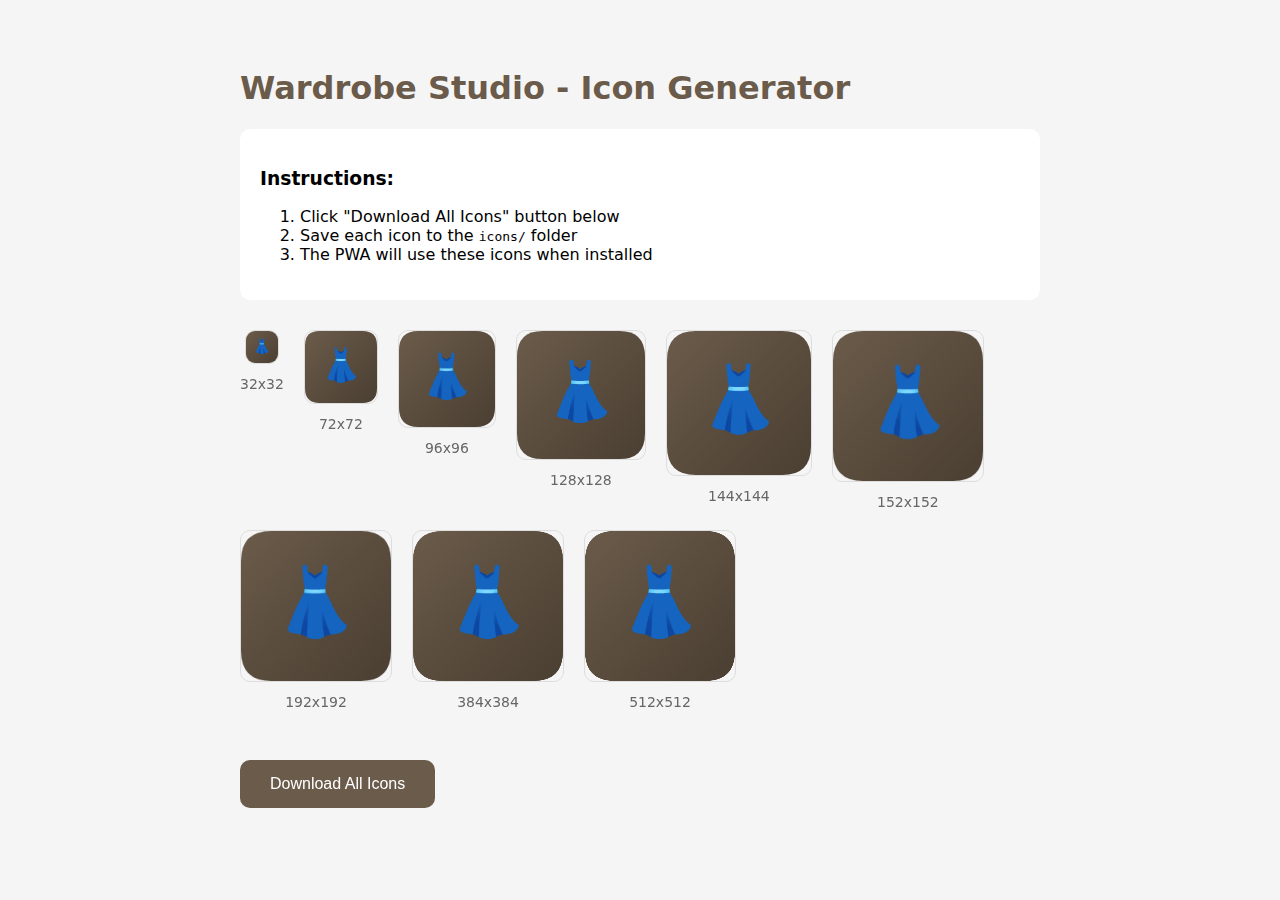
<file: icons/generate-icons.html>
<!DOCTYPE html>
<html>
<head>
    <title>Icon Generator - Wardrobe Studio</title>
    <style>
        body {
            font-family: system-ui, sans-serif;
            padding: 40px;
            background: #f5f5f5;
        }
        .container {
            max-width: 800px;
            margin: 0 auto;
        }
        h1 { color: #6b5b4a; }
        .icon-preview {
            display: flex;
            flex-wrap: wrap;
            gap: 20px;
            margin: 30px 0;
        }
        .icon-item {
            text-align: center;
        }
        canvas {
            border: 1px solid #ddd;
            border-radius: 10px;
        }
        .size-label {
            margin-top: 8px;
            color: #666;
            font-size: 14px;
        }
        button {
            background: #6b5b4a;
            color: white;
            border: none;
            padding: 15px 30px;
            border-radius: 10px;
            font-size: 16px;
            cursor: pointer;
            margin-top: 20px;
        }
        button:hover {
            background: #4a3f32;
        }
        .instructions {
            background: #fff;
            padding: 20px;
            border-radius: 10px;
            margin-bottom: 30px;
        }
    </style>
</head>
<body>
    <div class="container">
        <h1>Wardrobe Studio - Icon Generator</h1>

        <div class="instructions">
            <h3>Instructions:</h3>
            <ol>
                <li>Click "Download All Icons" button below</li>
                <li>Save each icon to the <code>icons/</code> folder</li>
                <li>The PWA will use these icons when installed</li>
            </ol>
        </div>

        <div class="icon-preview" id="preview"></div>

        <button onclick="downloadAll()">Download All Icons</button>
    </div>

    <script>
        const sizes = [32, 72, 96, 128, 144, 152, 192, 384, 512];

        function createIcon(size) {
            const canvas = document.createElement('canvas');
            canvas.width = size;
            canvas.height = size;
            const ctx = canvas.getContext('2d');

            // Background gradient
            const gradient = ctx.createLinearGradient(0, 0, size, size);
            gradient.addColorStop(0, '#6b5b4a');
            gradient.addColorStop(1, '#4a3f32');

            // Rounded rectangle
            const radius = size * 0.2;
            ctx.beginPath();
            ctx.moveTo(radius, 0);
            ctx.lineTo(size - radius, 0);
            ctx.quadraticCurveTo(size, 0, size, radius);
            ctx.lineTo(size, size - radius);
            ctx.quadraticCurveTo(size, size, size - radius, size);
            ctx.lineTo(radius, size);
            ctx.quadraticCurveTo(0, size, 0, size - radius);
            ctx.lineTo(0, radius);
            ctx.quadraticCurveTo(0, 0, radius, 0);
            ctx.closePath();
            ctx.fillStyle = gradient;
            ctx.fill();

            // Dress emoji
            ctx.font = `${size * 0.45}px Arial`;
            ctx.textAlign = 'center';
            ctx.textBaseline = 'middle';
            ctx.fillText('👗', size / 2, size / 2);

            return canvas;
        }

        // Generate previews
        const preview = document.getElementById('preview');
        sizes.forEach(size => {
            const div = document.createElement('div');
            div.className = 'icon-item';

            const canvas = createIcon(size);
            // Scale down for display
            const displaySize = Math.min(size, 150);
            canvas.style.width = displaySize + 'px';
            canvas.style.height = displaySize + 'px';
            canvas.dataset.size = size;

            const label = document.createElement('div');
            label.className = 'size-label';
            label.textContent = `${size}x${size}`;

            div.appendChild(canvas);
            div.appendChild(label);
            preview.appendChild(div);
        });

        function downloadAll() {
            sizes.forEach((size, index) => {
                setTimeout(() => {
                    const canvas = createIcon(size);
                    const link = document.createElement('a');
                    link.download = `icon-${size}.png`;
                    link.href = canvas.toDataURL('image/png');
                    link.click();
                }, index * 500); // Stagger downloads
            });
        }
    </script>
</body>
</html>
</file>
